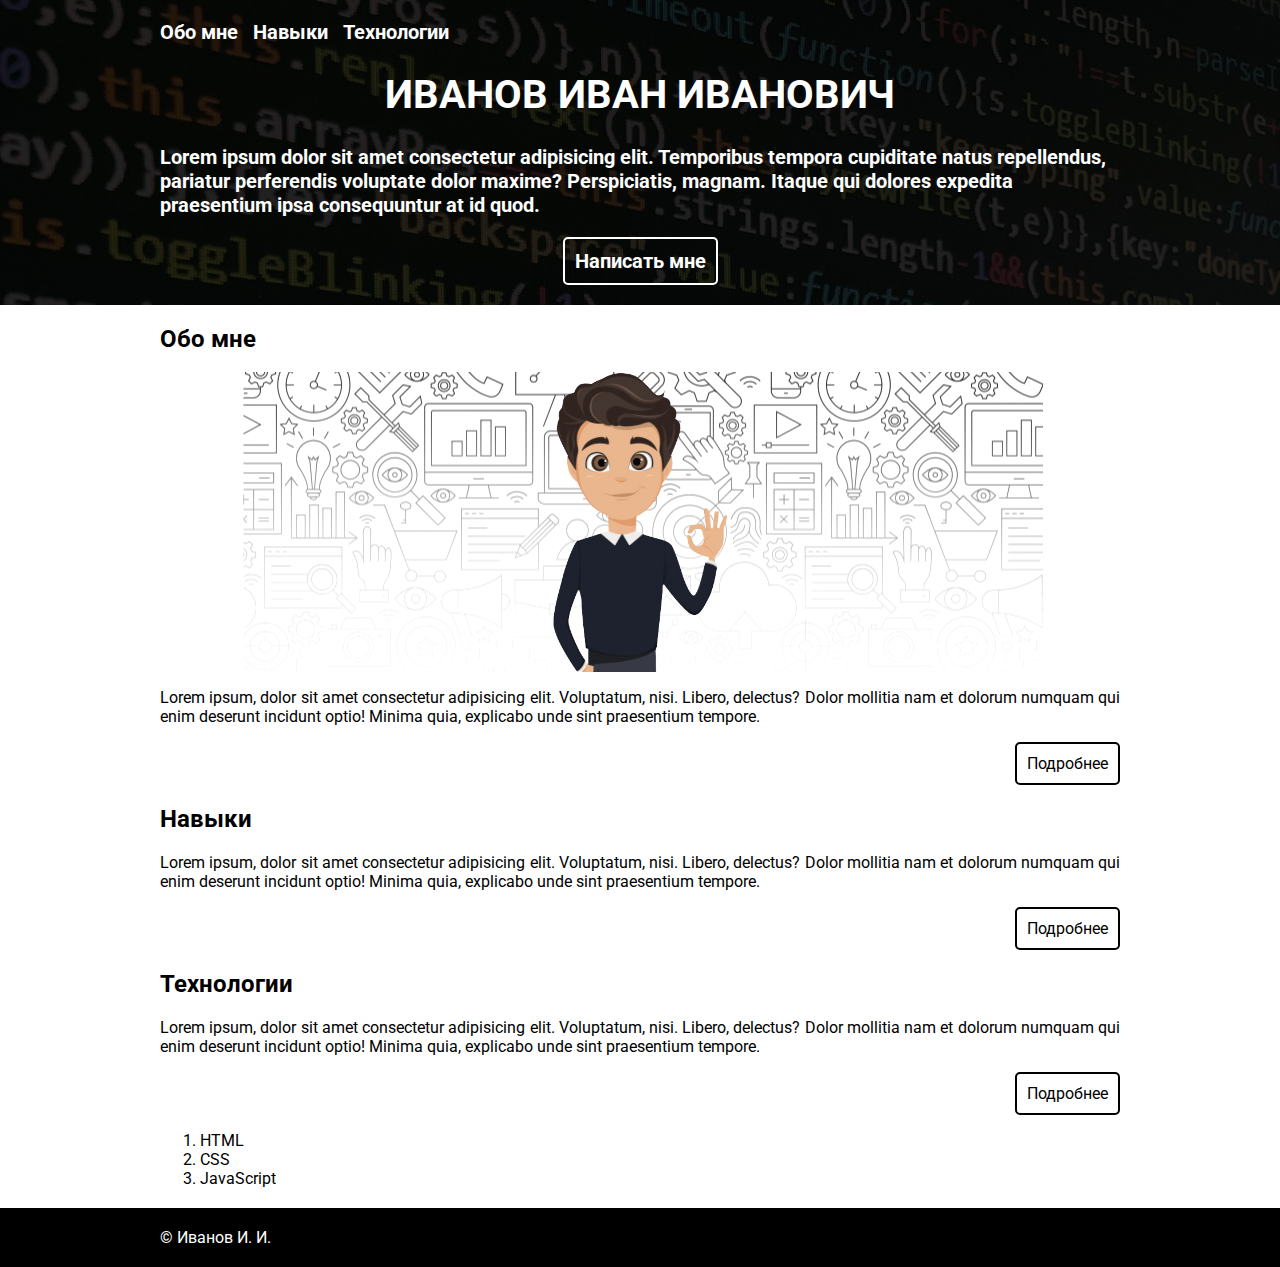
<file: lab11/index.html>
<!DOCTYPE html>
<html lang="ru">

<head>
    <meta charset="utf-8">
    <title>Веб-разработчик</title>
    <link rel="preconnect" href="https://fonts.googleapis.com">
    <link rel="preconnect" href="https://fonts.gstatic.com" crossorigin>
    <link href="https://fonts.googleapis.com/css2?family=Roboto:wght@700&display=swap" rel="stylesheet">
    <link rel="stylesheet" href="style.css">
</head>

<body>
    <header class="header">
        <div class="container">
            <nav class="main-menu">
                <ul>
                    <li><a href="#about">Обо мне</a></li>
                    <li><a href="#skills">Навыки</a></li>
                    <li><a href="#technologies">Технологии</a></li>
                </ul>
            </nav>
            <div class="text-center">
                <h1 class="text-upper">Иванов Иван Иванович</h1>
                <p>Lorem ipsum dolor sit amet consectetur adipisicing elit.
                    Temporibus tempora cupiditate natus repellendus, pariatur perferendis voluptate dolor maxime?
                    Perspiciatis, magnam. Itaque qui dolores expedita praesentium ipsa consequuntur at id quod.
                </p>
                <a class="btn btn-white" href="mailto:ivan@ivanov.ru">Написать мне</a>
            </div>
        </div>
    </header>

    <main>
        <div class="container">
            <section id="about">
                <h2>Обо мне</h2>

                <figure class="avatar">
                    <img src="images/person.png" alt="Person">
                </figure>

                <p>
                    Lorem ipsum, dolor sit amet consectetur adipisicing elit. Voluptatum, nisi. Libero,
                    delectus? Dolor mollitia nam et dolorum numquam qui enim deserunt incidunt optio!
                    Minima quia, explicabo unde sint praesentium tempore.
                </p>

                <div class="text-right">
                    <a class="btn" href="about.html">Подробнее</a>
                </div>
            </section>

            <section id="skills">
                <h2>Навыки</h2>

                <p>
                    Lorem ipsum, dolor sit amet consectetur adipisicing elit. Voluptatum, nisi. Libero,
                    delectus? Dolor mollitia nam et dolorum numquam qui enim deserunt incidunt optio!
                    Minima quia, explicabo unde sint praesentium tempore.
                </p>

                <div class="text-right">
                    <a class="btn" href="skills.html">Подробнее</a>
                </div>
            </section>

            <section id="technologies">
                <h2>Технологии</h2>

                <p>
                    Lorem ipsum, dolor sit amet consectetur adipisicing elit. Voluptatum, nisi. Libero,
                    delectus? Dolor mollitia nam et dolorum numquam qui enim deserunt incidunt optio!
                    Minima quia, explicabo unde sint praesentium tempore.
                </p>

                <div class="text-right">
                    <a class="btn" href="technologies.html">Подробнее</a>
                </div>

                <ol>
                    <li>HTML</li>
                    <li>CSS</li>
                    <li>JavaScript</li>
                </ol>

                <!-- ol>li*3 -->
            </section>
        </div>
    </main>

    <footer class="footer">
        <div class="container">
            &copy; Иванов И. И.
        </div>
    </footer>
</body>

</html>
</file>
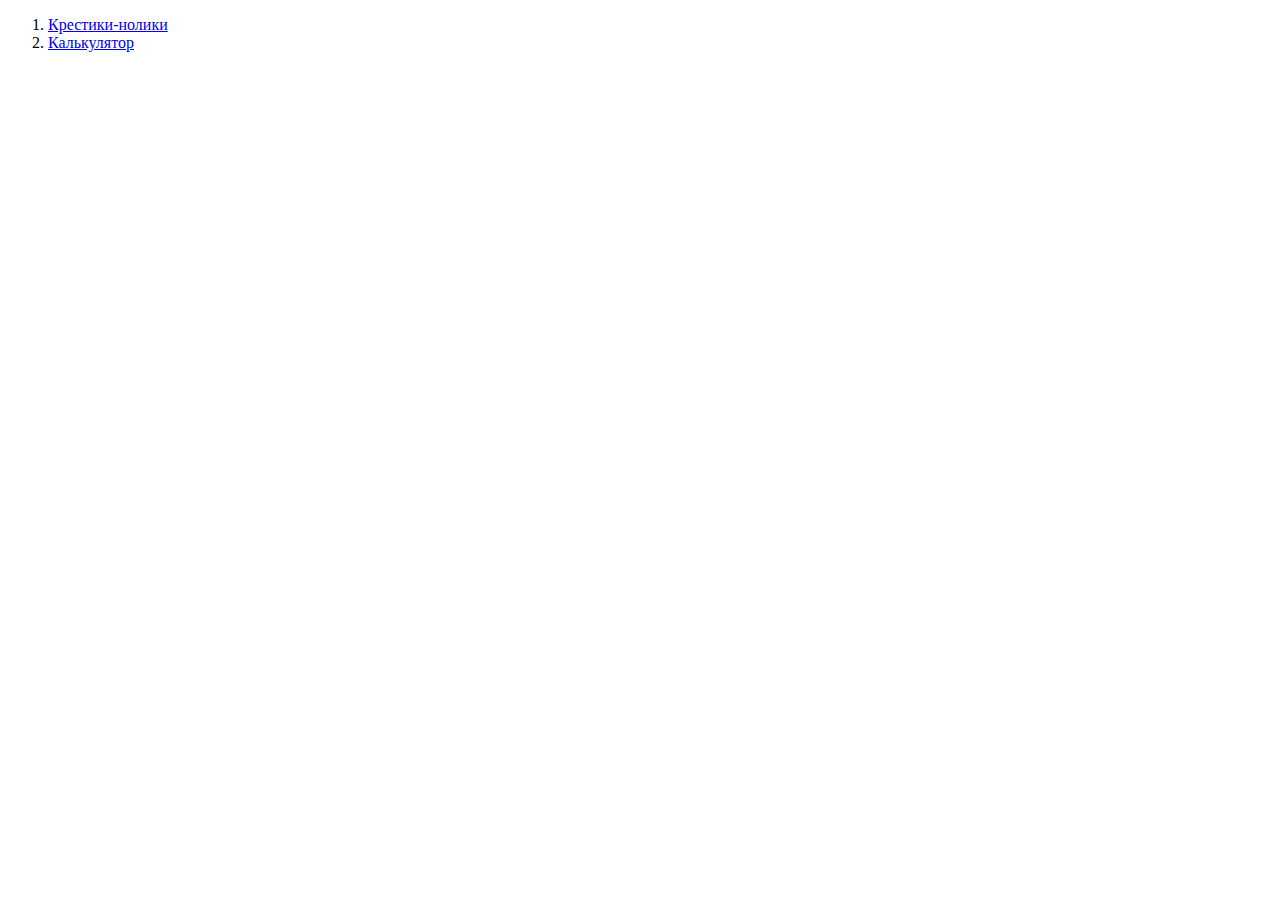
<file: lab4/index.html>
<!DOCTYPE html>
<html lang="ru">
<head>
    <meta charset="UTF-8">
    <meta name="viewport" content="width=device-width, initial-scale=1.0">
    <title>Лабораторная работа № 4 | ОВТ</title>
</head>
<body>
    <ol>
        <li>
            <a href="tic-tac-toe/index.html">Крестики-нолики</a>
        </li>
        <li>
            <a href="calc/index.html">Калькулятор</a>
        </li>
    </ol>
</body>
</html>
</file>
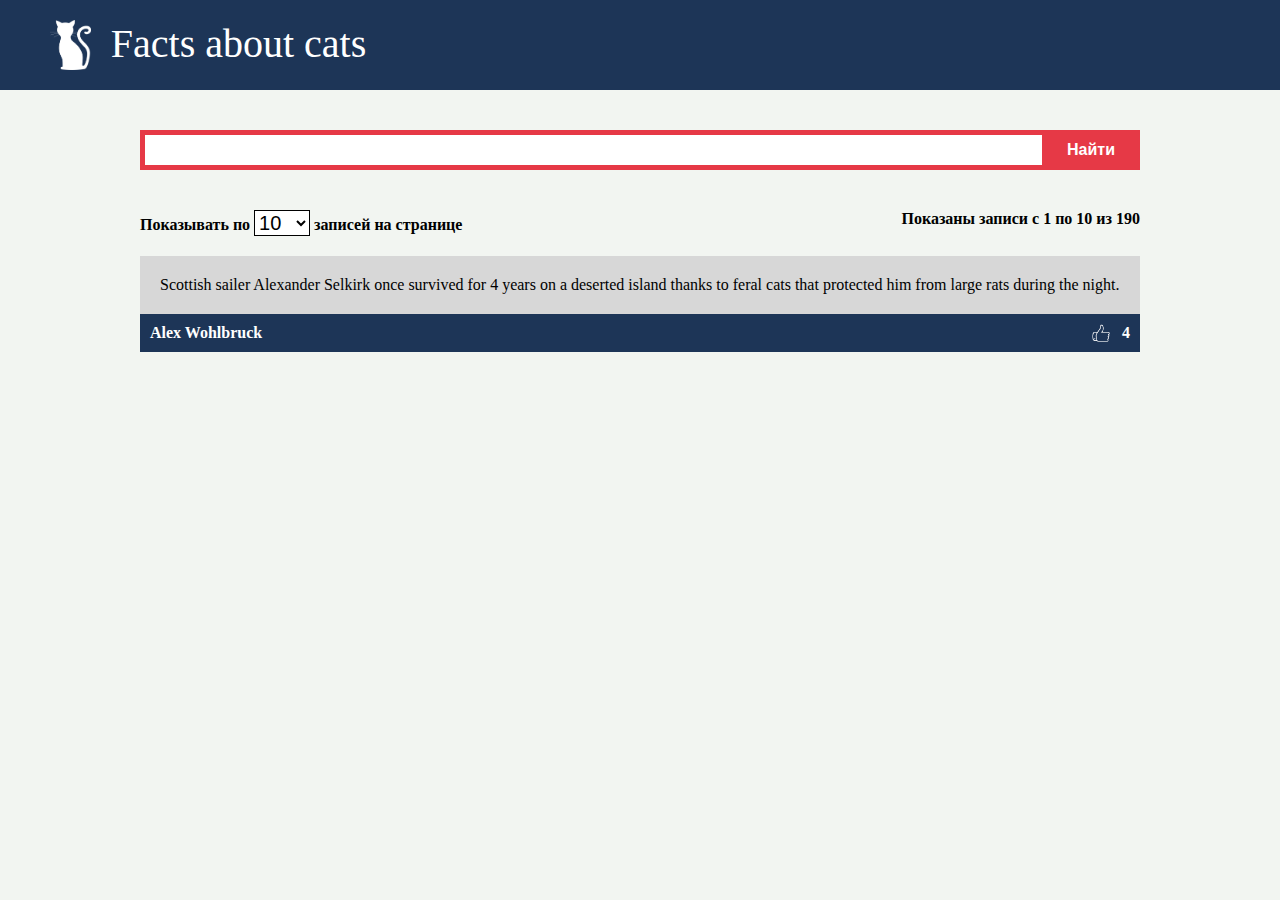
<file: lab5/index.html>
<!DOCTYPE html>
<html lang="en">
<head>
    <meta charset="UTF-8">
    <meta name="viewport" content="width=device-width, initial-scale=1.0">
    <title>Cats facts</title>
    <link rel="stylesheet" href="styles.css">
</head>
<body>
    <header class="header">
        <nav>
            <img class="logo" src="images/cat_white.png">
            <div class="title">Facts about cats</div>
        </nav>
    </header>
    <main>
        <div class="container">
            <div class="search-form">
                <input type="text" class="search-field">
                <button class="search-btn">Найти</button>
                <div class="autocomplete-list"></div>
            </div>
            <div class="pagination-info">
                <span>
                    Показывать по
                    <select name="per-page" class="per-page-btn">
                        <option>5</option>
                        <option selected>10</option>
                        <option>15</option>
                        <option>20</option>
                        <option>25</option>
                        <option>50</option>
                        <option>100</option>
                    </select>
                    записей на странице
                </span>
                <span class="current-interval-info">
                    Показаны записи с <span class="current-interval-start">1</span> по <span class="current-interval-end">10</span> из <span class="total-count">190</span>
                </span>
            </div>
            <div class="facts-list" data-url="http://cat-facts-api.std-900.ist.mospolytech.ru/facts">
                <div class="facts-list-item">
                    <div class="item-content">
                        Scottish sailer Alexander Selkirk once survived for 4 years on a deserted island thanks to feral cats that protected him
                        from large rats during the night.
                    </div>
                    <div class="item-footer">
                        <div class="author-name">
                            Alex Wohlbruck
                        </div>
                        <div class="upvotes">
                            4
                        </div>
                    </div>
                </div>
            </div>
            <div class="pagination">
                <!-- <button class="btn first-page-btn" data-page="1">Первая страница</button>
                <div class="pages-btn">
                    <button class="btn active" data-page="1">1</button>
                    <button class="btn" data-page="2">2</button>
                    <button class="btn" data-page="3">3</button>
                </div>
                <button class="btn last-page-btn">Последняя страница</button> -->
            </div>
        </div>
    </main>

    <script src="main.js" defer></script>
</body>
</html>
</file>
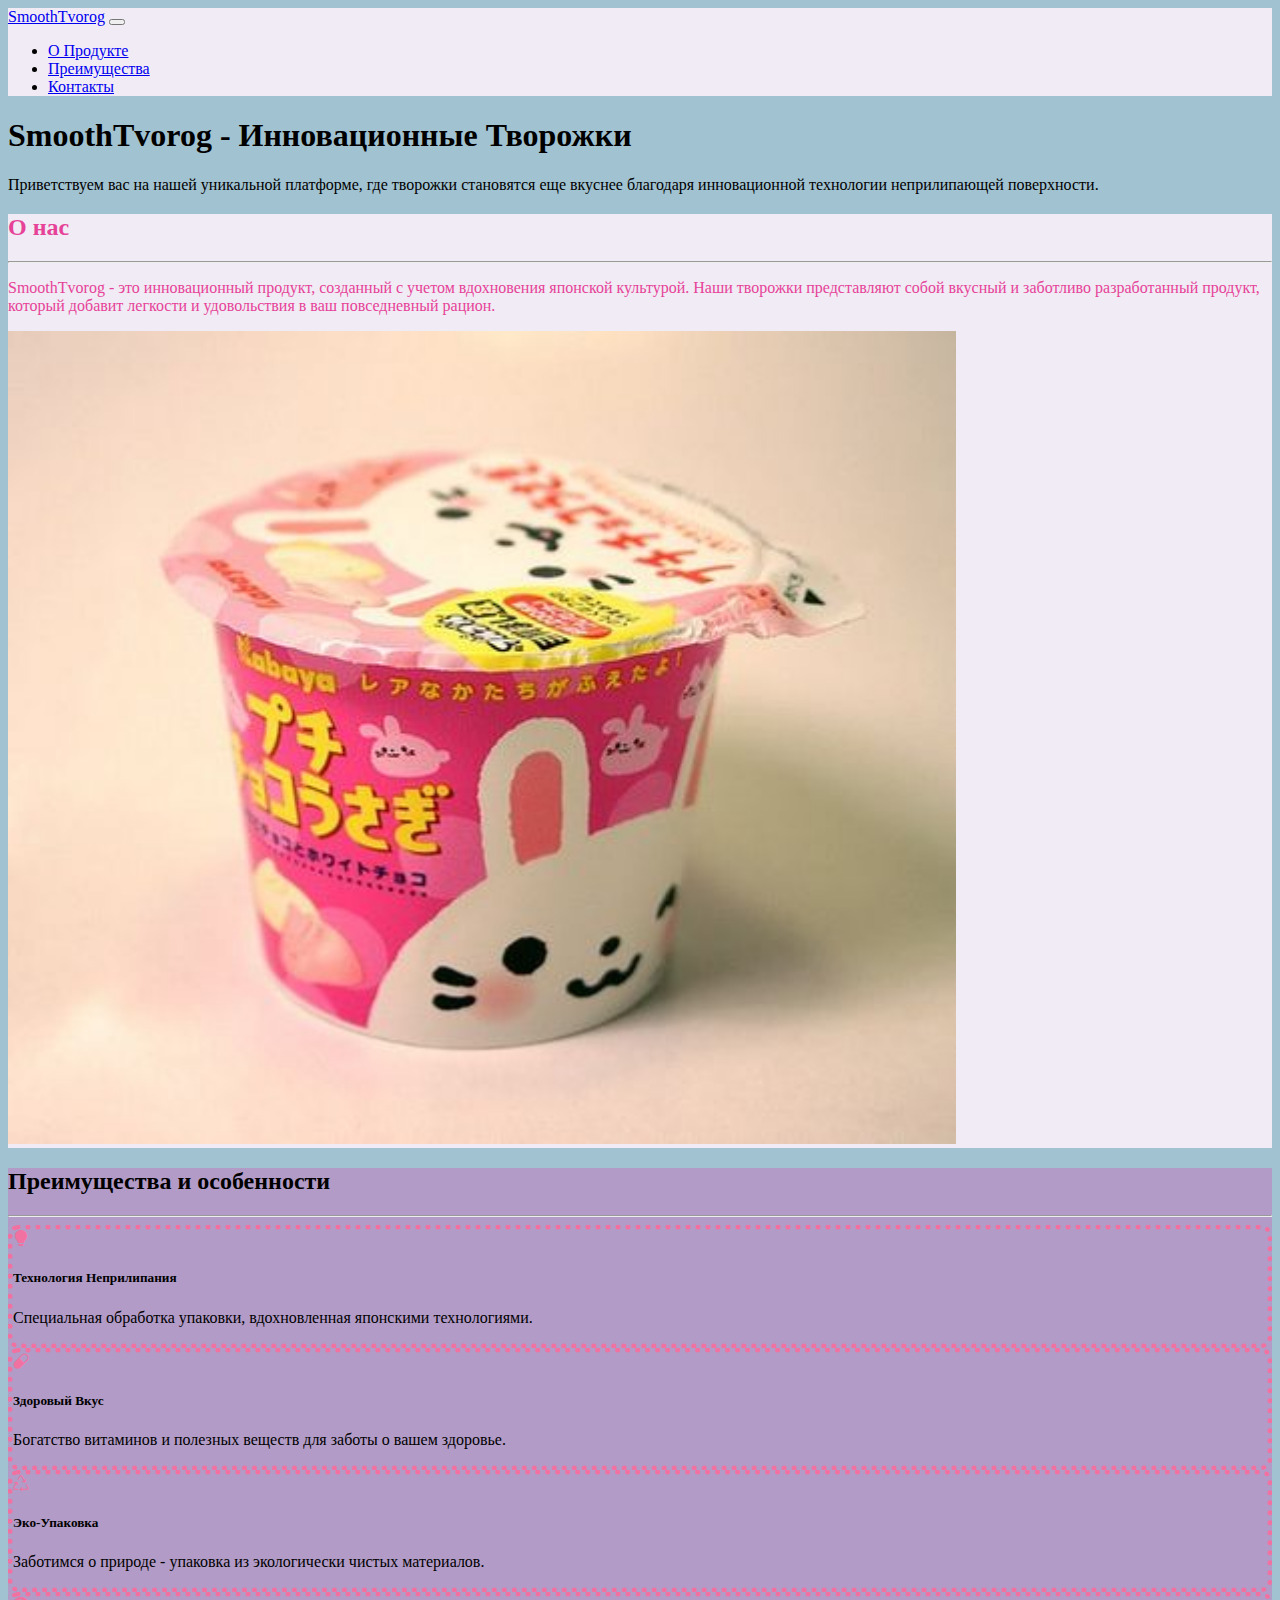
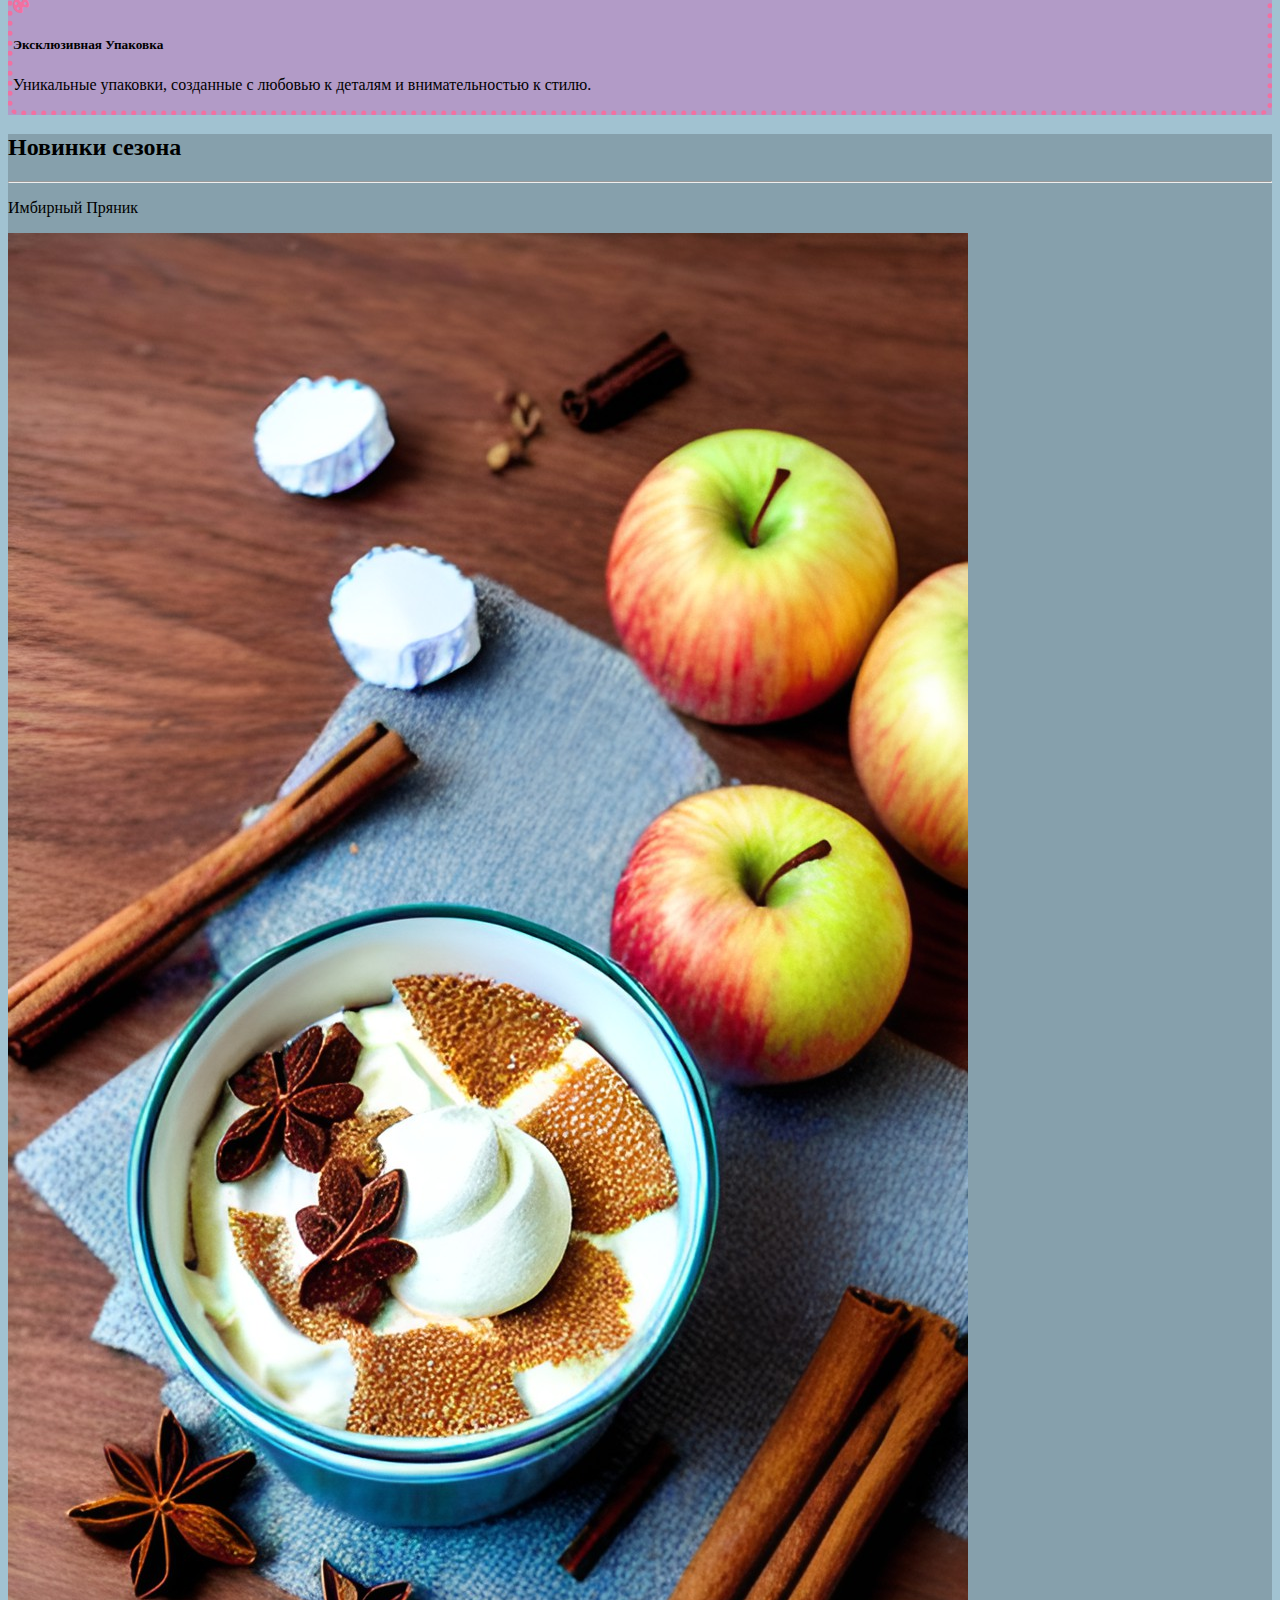
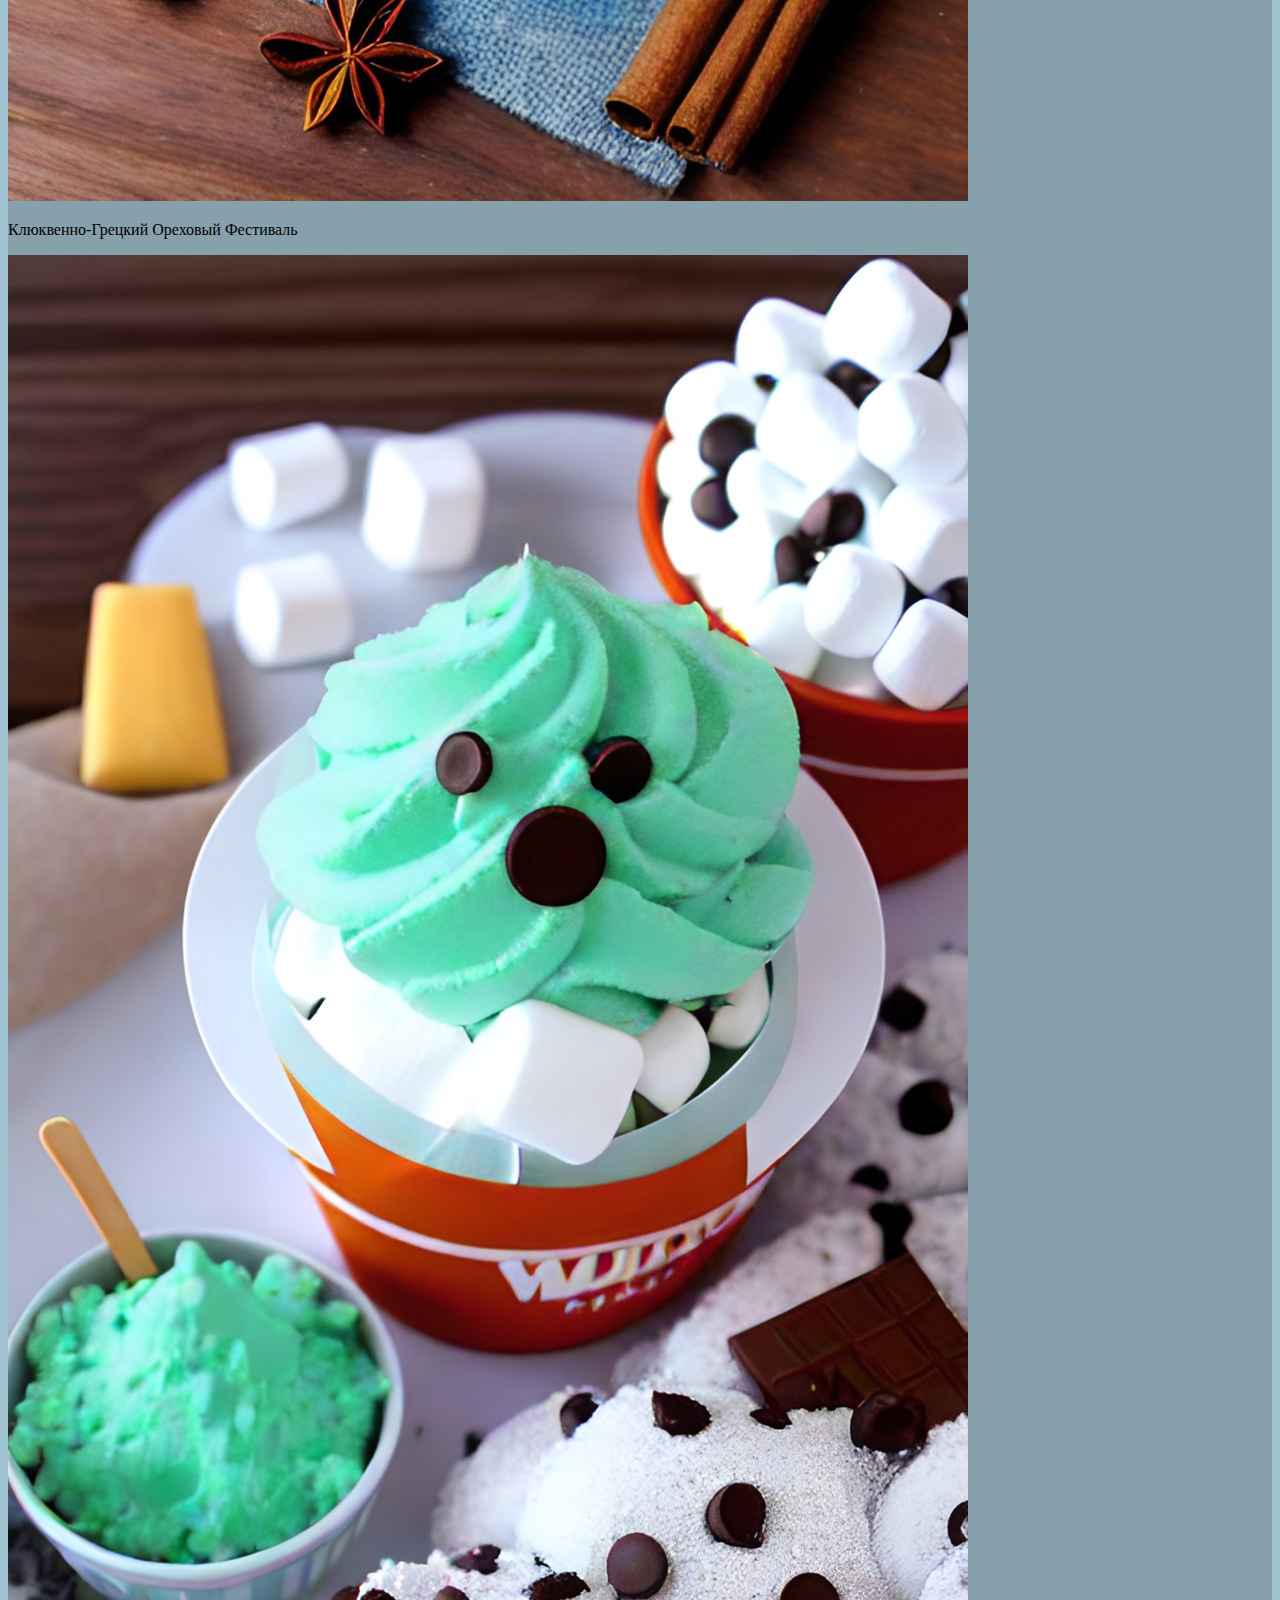
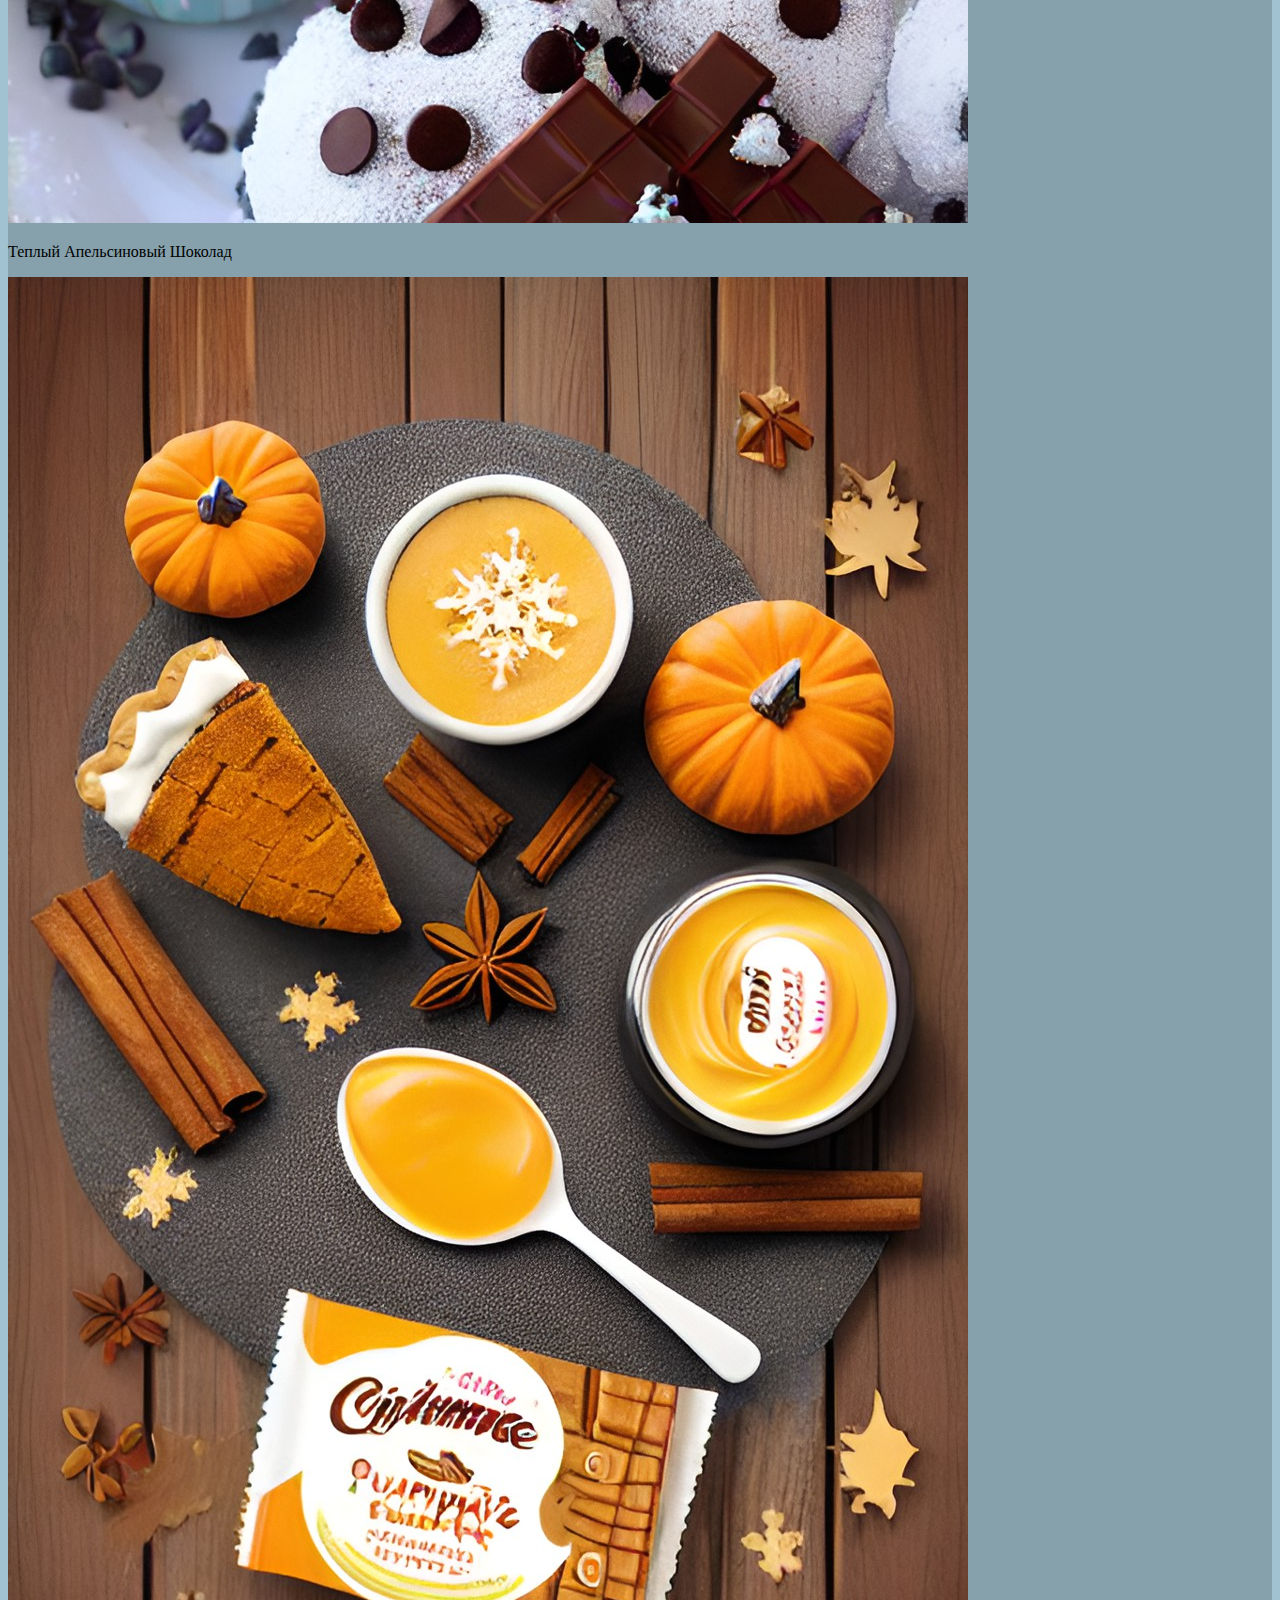
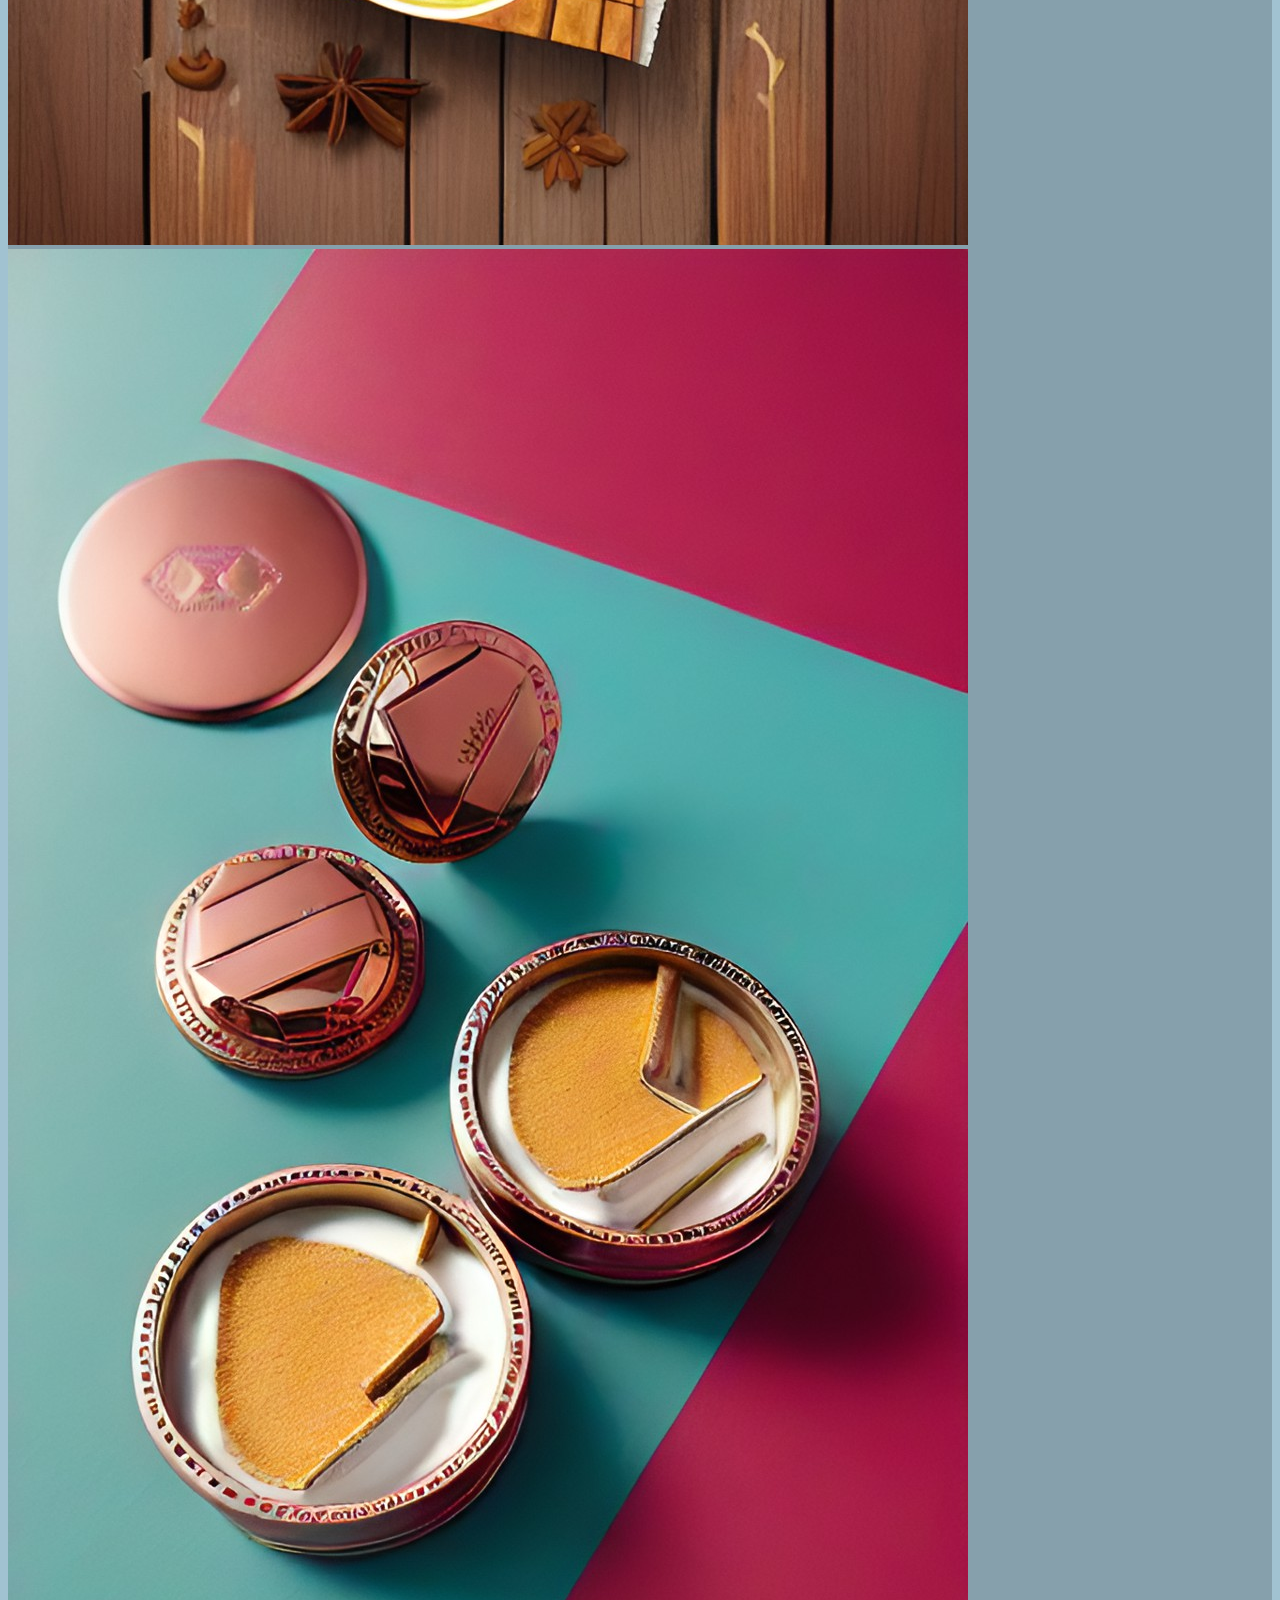
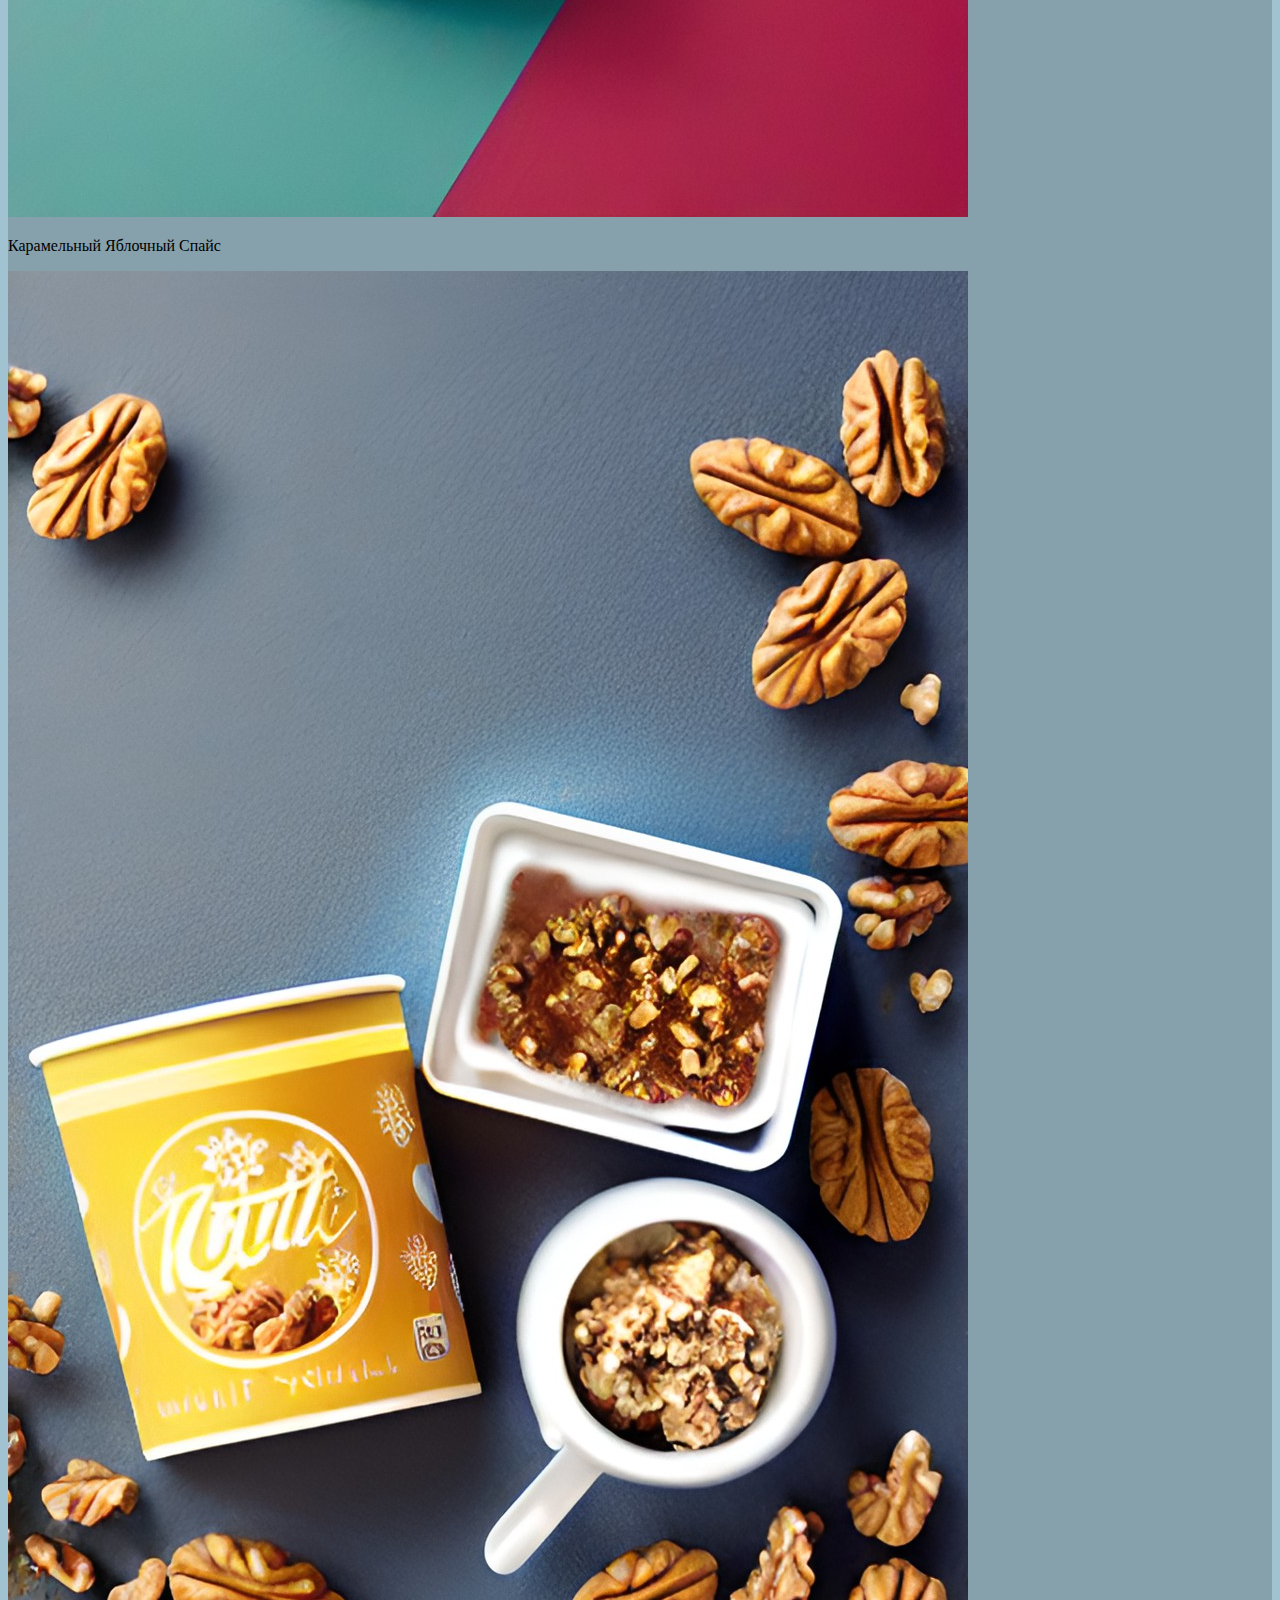
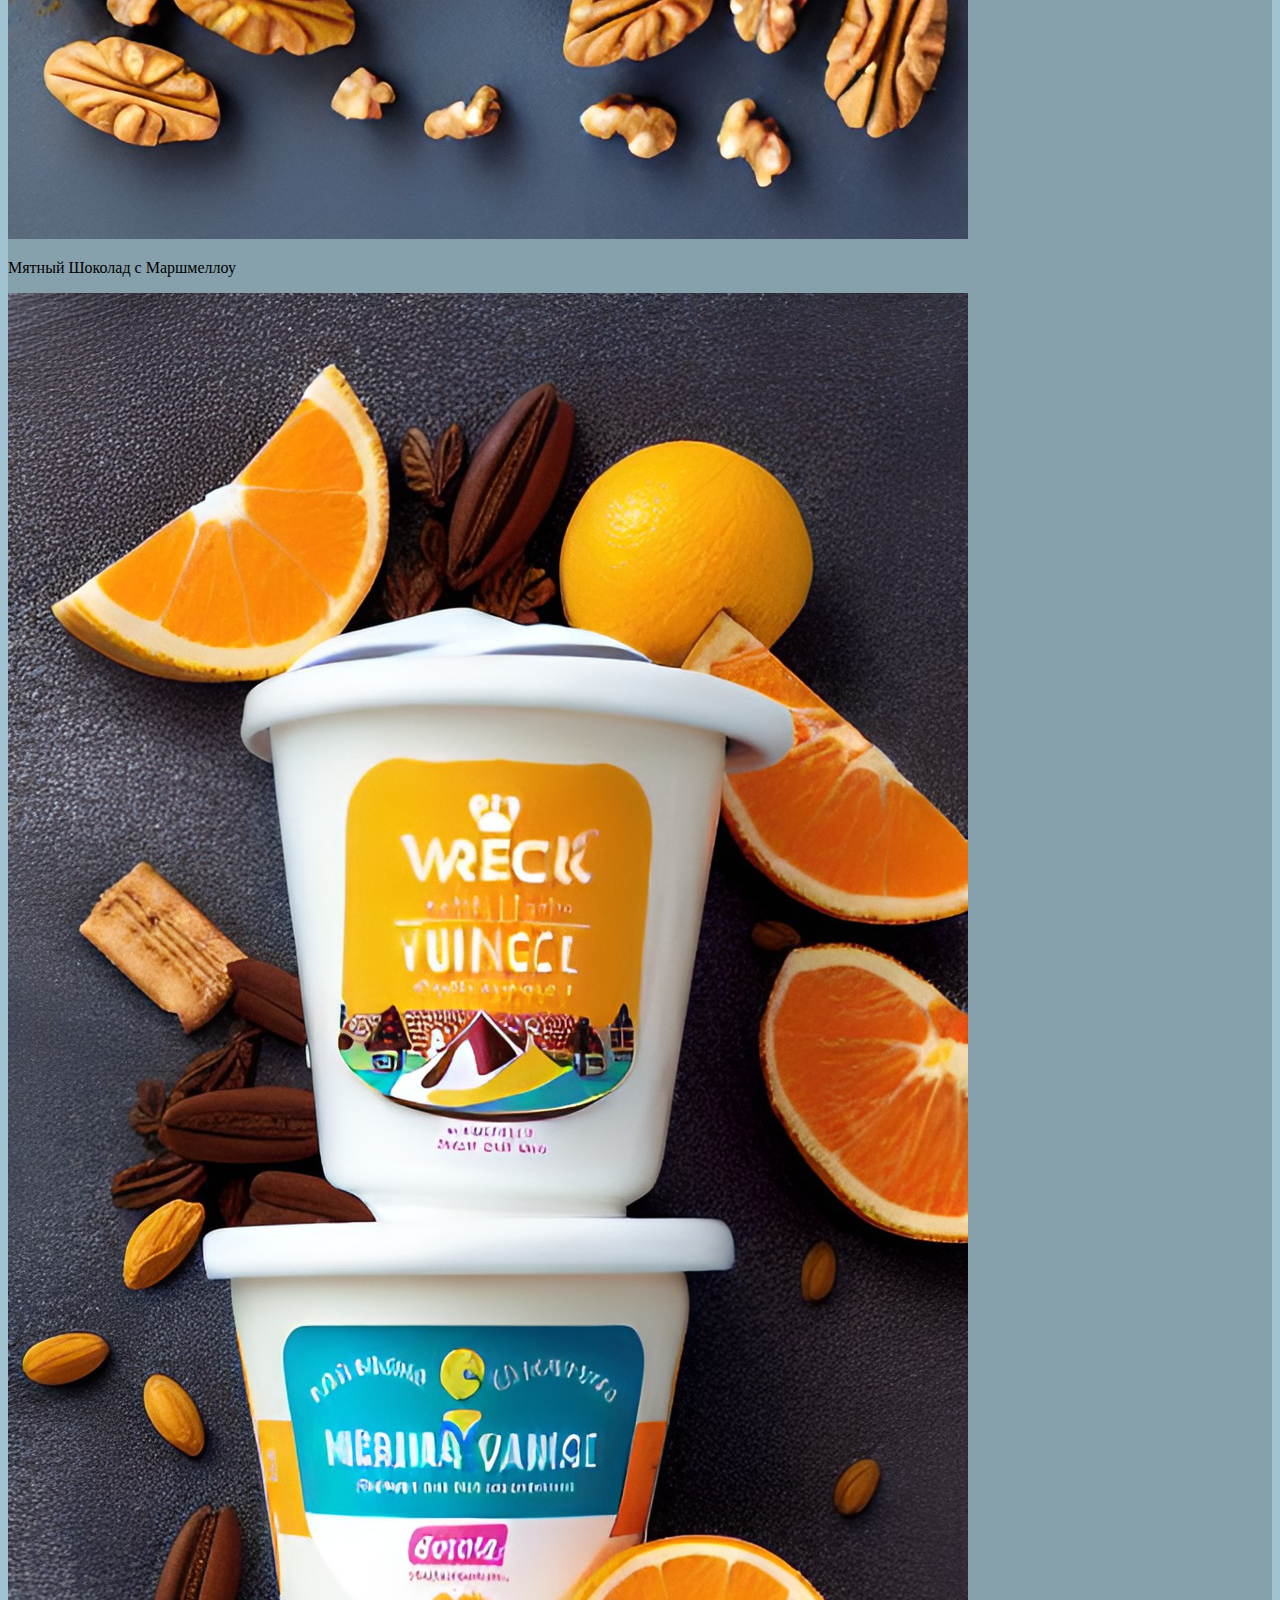
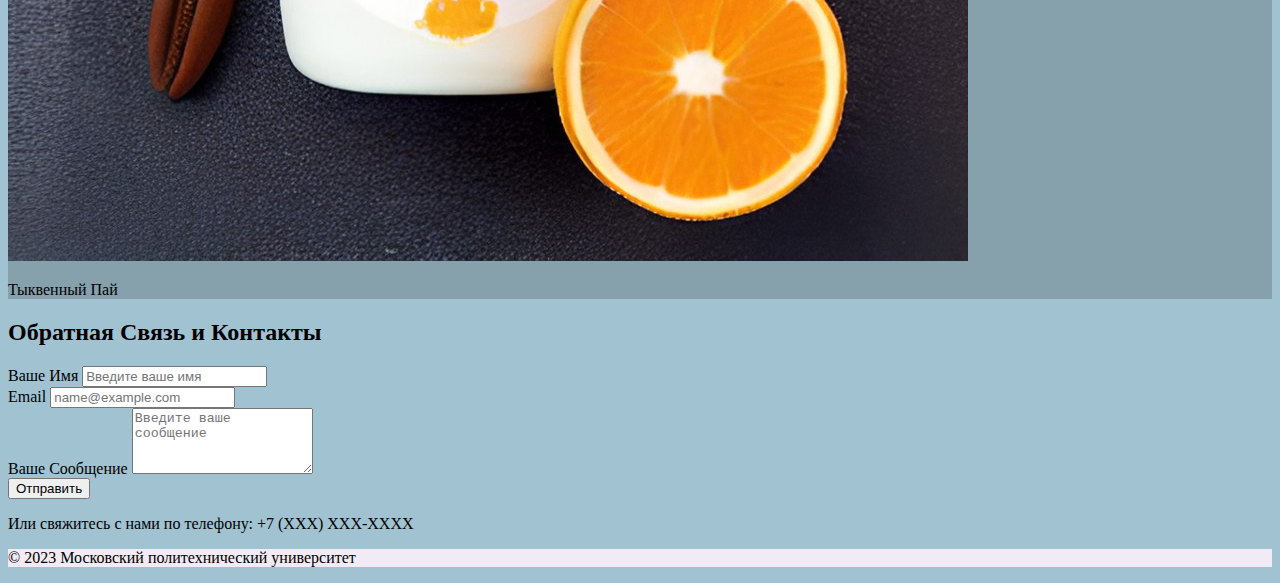
<file: lab6/index.html>
<!DOCTYPE html>
<html lang="ru">

<head>
    <meta charset="UTF-8">
    <meta name="viewport" content="width=device-width, initial-scale=1.0">
    <link href="https://cdn.jsdelivr.net/npm/bootstrap@5.3.2/dist/css/bootstrap.min.css" rel="stylesheet"
        integrity="sha384-T3c6CoIi6uLrA9TneNEoa7RxnatzjcDSCmG1MXxSR1GAsXEV/Dwwykc2MPK8M2HN" crossorigin="anonymous">
    <link rel="stylesheet" href="https://cdn.jsdelivr.net/npm/bootstrap-icons@1.11.2/font/bootstrap-icons.min.css">
    <link rel="stylesheet" href="style.css">
    <title>SmoothTvorog - Инновационные Творожки</title>
</head>

<body>
    <header>
        <nav class="navbar navbar-expand-lg navbar-light bg-white">
            <div class="container-fluid">
                <a class="navbar-brand" href="#landing">SmoothTvorog</a>
                <button class="navbar-toggler" type="button" data-bs-toggle="collapse" data-bs-target="#navbarNav"
                    aria-controls="navbarNav" aria-expanded="false" aria-label="Toggle navigation">
                    <span class="navbar-toggler-icon"></span>
                </button>
                <div class="collapse navbar-collapse" id="navbarNav">
                    <ul class="navbar-nav ms-auto">
                        <li class="nav-item">
                            <a class="nav-link" href="#about">О Продукте</a>
                        </li>
                        <li class="nav-item">
                            <a class="nav-link" href="#advantages">Преимущества</a>
                        </li>
                        <li class="nav-item">
                            <a class="nav-link" href="#contacts">Контакты</a>
                        </li>
                    </ul>
                </div>
            </div>
        </nav>
    </header>
    <main>
        <section>
            <div class="container my-5  text-center">
                <h1 class="display-4" id="landing">SmoothTvorog - Инновационные Творожки</h1>
                <p class="lead">Приветствуем вас на нашей уникальной платформе, где творожки становятся еще вкуснее
                    благодаря
                    инновационной технологии неприлипающей поверхности.</p>
            </div>
        </section>
        <section class="bg-white text-pink" id="about">
            <div class="container py-3 py-md-5 text-center">
                <div class="row hg">
                    <div class="col-md-6 my-auto about-text">
                        <h2>О нас</h2>
                        <hr class="divider mx-auto my-4">
                        <p class="mb-4">SmoothTvorog - это инновационный продукт, созданный с учетом вдохновения
                            японской
                            культурой. Наши творожки представляют собой вкусный и заботливо разработанный продукт,
                            который добавит легкости и удовольствия в ваш повседневный рацион.</p>

                    </div>
                    <div class="col-md-6 haha my-auto">
                        <img src="images/circle.jpg" class="rounded-circle img-circle" alt="Круглая картинка">
                    </div>
                </div>
            </div>

        </section>

        <section class="bg-purple">
            <div class="container py-2 py-md-5 text-center">
                <h2>Преимущества и особенности</h2>
                <hr class="divider mx-auto my-4">
                <div class="row">
                    <div class="col-12 col-md-6 col-lg-3 mb-4">
                        <div class="card h-100">
                            <div class="card-body">
                                <i class="bi bi-lightbulb-fill icons fs-3"></i>
                                <h5 class="card-title">Технология Неприлипания</h5>
                                <p class="card-text">Специальная обработка упаковки, вдохновленная японскими
                                    технологиями.
                                </p>
                            </div>
                        </div>
                    </div>
                    <div class="col-12 col-md-6 col-lg-3 mb-4">
                        <div class="card h-100">
                            <div class="card-body">
                                <i class="bi bi-capsule icons fs-3"></i>
                                <h5 class="card-title">Здоровый Вкус</h5>
                                <p class="card-text">Богатство витаминов и полезных веществ для заботы о вашем здоровье.
                                </p>
                            </div>
                        </div>
                    </div>
                    <div class="col-12 col-md-6 col-lg-3 mb-4">
                        <div class="card h-100">
                            <div class="card-body">
                                <i class="bi bi-recycle icons fs-3"></i>
                                <h5 class="card-title">Эко-Упаковка</h5>
                                <p class="card-text">Заботимся о природе - упаковка из экологически чистых материалов.
                                </p>
                            </div>
                        </div>
                    </div>
                    <div class="col-12 col-md-6 col-lg-3 mb-4">
                        <div class="card h-100">
                            <div class="card-body">
                                <i class="bi bi-palette-fill icons fs-3"></i>
                                <h5 class="card-title">Эксклюзивная Упаковка</h5>
                                <p class="card-text">Уникальные упаковки, созданные с любовью к деталям и
                                    внимательностью к стилю.</p>
                            </div>
                        </div>
                    </div>
                </div>
            </div>
        </section>
        <section>
            <div class="container-fluid pt-2 pt-md-5 text-center text-white bg-darken">
                <h2>Новинки сезона</h2>
                <hr class="divider mx-auto my-4">

                <div class="row d-flex align-items-center justify-content-center">
                    <div class="col-lg-2 col-md-4 col-6 fs-3">
                        <p>Имбирный Пряник</p>
                    </div>
                    <div class="col-lg-2 col-md-4 col-6 px-0">
                        <img src="images/Карамельный Яблочный Спайс.jpg" class="img-fluid"
                            alt="Карамельный Яблочный Спайс">
                    </div>
                    <div class="col-lg-2 col-md-4 col-6 fs-3">
                        <p>Клюквенно-Грецкий Ореховый Фестиваль</p>
                    </div>
                    <div class="col-lg-2 col-md-4 col-6 px-0">
                        <img src="images/Мятный Шоколад с Маршмеллоу.jpg" class="img-fluid"
                            alt="Мятный Шоколад с Маршмеллоу">
                    </div>
                    <div class="col-lg-2 col-md-4 col-6 fs-3">
                        <p>Теплый Апельсиновый Шоколад</p>
                    </div>
                    <div class="col-lg-2 col-md-4 col-6 px-0">
                        <img src="images/Тыквенный Пай.jpg" class="img-fluid" alt="Тыквенный Пай">
                    </div>
                    <div class="col-lg-2 col-md-4 col-6 px-0">
                        <img src="images/Имбирный Пряник.jpg" class="img-fluid" alt="Имбирный Пряник">
                    </div>
                    <div class="col-lg-2 col-md-4 col-6 fs-3">
                        <p>Карамельный Яблочный Спайс</p>
                    </div>
                    <div class="col-lg-2 col-md-4 col-6 px-0">
                        <img src="images/Клюквенно-Грецкий Ореховый Фестиваль.jpg" class="img-fluid"
                            alt="Клюквенно-Грецкий Ореховый Фестиваль">
                    </div>
                    <div class="col-lg-2 col-md-4 col-6 fs-3">
                        <p>Мятный Шоколад с Маршмеллоу</p>
                    </div>
                    <div class="col-lg-2 col-md-4 col-6 px-0">
                        <img src="images/Теплый Апельсиновый Шоколад.jpg" class="img-fluid"
                            alt="Теплый Апельсиновый Шоколад">
                    </div>
                    <div class="col-lg-2 col-md-4 col-6 fs-3">
                        <p>Тыквенный Пай</p>
                    </div>
                </div>

            </div>
        </section>
        <section>
            <div class="container my-5">
                <h2>Обратная Связь и Контакты</h2>
                <form>
                    <div class="mb-3">
                        <label for="name" class="form-label">Ваше Имя</label>
                        <input type="text" class="form-control" id="name" placeholder="Введите ваше имя">
                    </div>
                    <div class="mb-3">
                        <label for="email" class="form-label">Email</label>
                        <input type="email" class="form-control" id="email" placeholder="name@example.com">
                    </div>
                    <div class="mb-3">
                        <label for="message" class="form-label">Ваше Сообщение</label>
                        <textarea class="form-control" id="message" rows="4"
                            placeholder="Введите ваше сообщение"></textarea>
                    </div>
                    <button type="submit" class="btn btn-primary">Отправить</button>
                </form>
                <p class="mt-4">Или свяжитесь с нами по телефону: +7 (XXX) XXX-XXXX</p>
            </div>
        </section>

    </main>
    <footer class="bg-white">
        <div class="container text-center py-3 py-md-5">
            <p>
                © 2023 Московский политехнический университет
            </p>
        </div>
    </footer>
    <!-- Bootstrap JS и Popper.js -->
    <script src="https://cdn.jsdelivr.net/npm/bootstrap@5.3.2/dist/js/bootstrap.bundle.min.js"
        integrity="sha384-C6RzsynM9kWDrMNeT87bh95OGNyZPhcTNXj1NW7RuBCsyN/o0jlpcV8Qyq46cDfL"
        crossorigin="anonymous"></script>
</body>

</html>
</file>
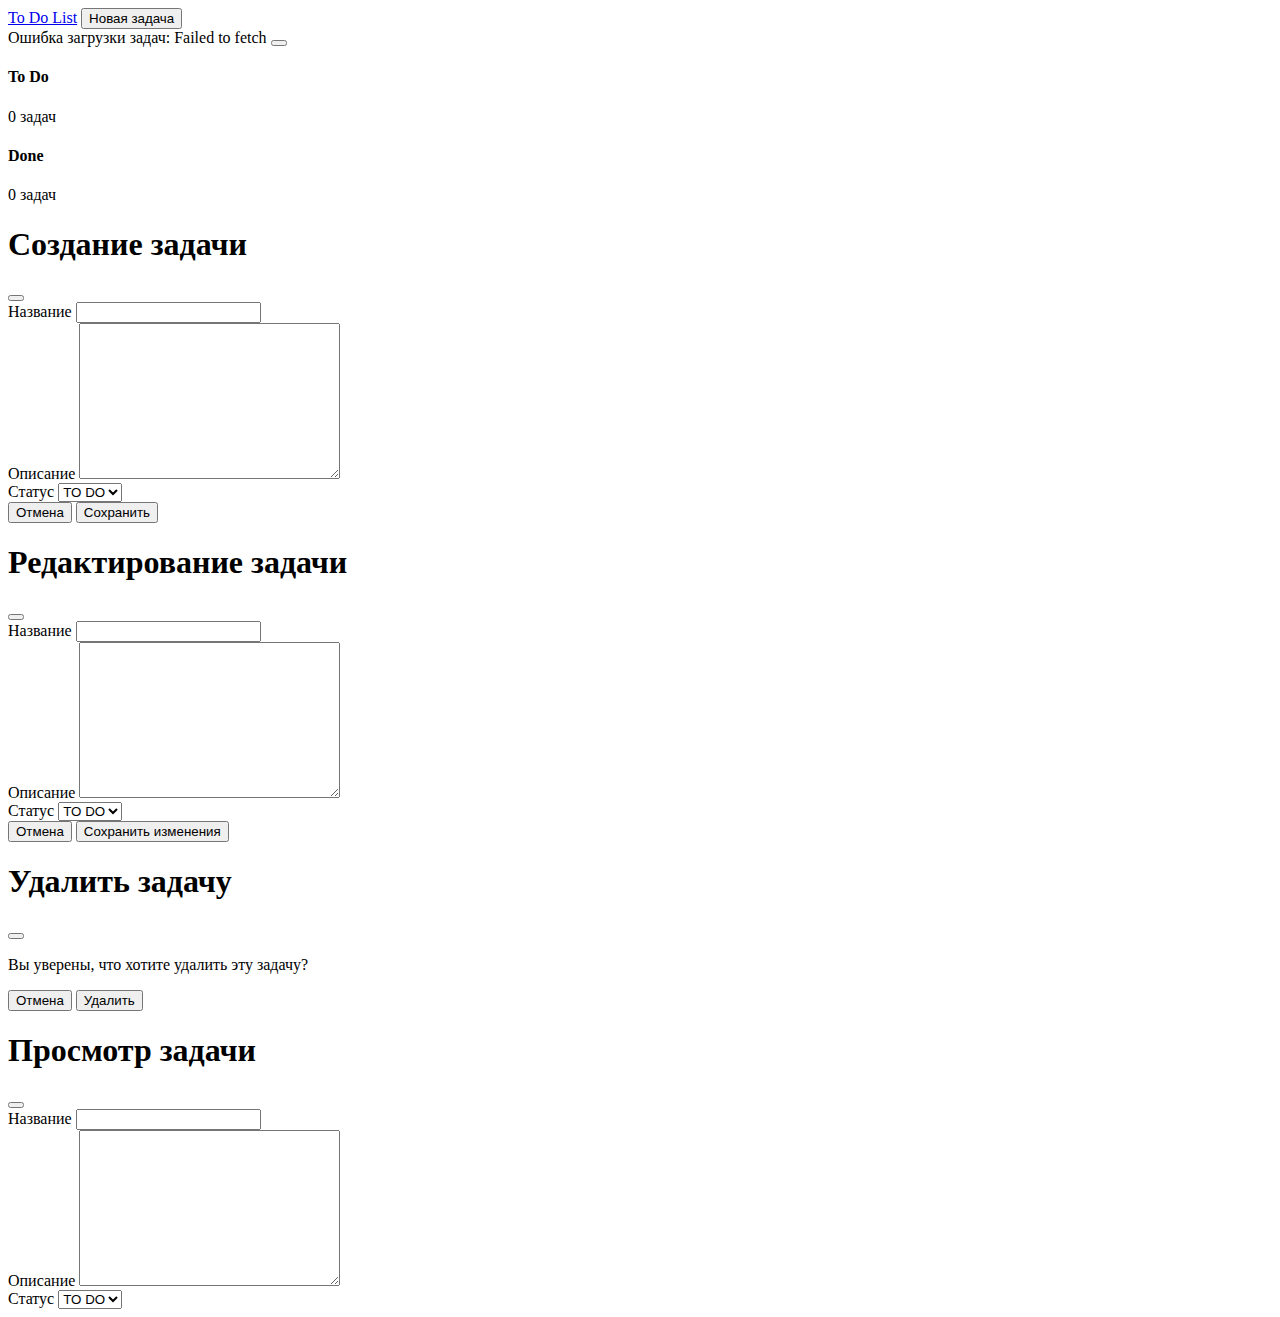
<file: to-do-list/index.html>
<!doctype html>
<html lang="en">

<head>
    <!-- Required meta tags -->
    <meta charset="utf-8">
    <meta name="viewport" content="width=device-width, initial-scale=1">

    <!-- Bootstrap CSS -->
    <link href="https://cdn.jsdelivr.net/npm/bootstrap@5.1.3/dist/css/bootstrap.min.css" rel="stylesheet"
        integrity="sha384-1BmE4kWBq78iYhFldvKuhfTAU6auU8tT94WrHftjDbrCEXSU1oBoqyl2QvZ6jIW3" crossorigin="anonymous">

    <link rel="stylesheet" href="https://stackpath.bootstrapcdn.com/font-awesome/4.7.0/css/font-awesome.min.css">

    <link rel="stylesheet" href="styles.css">

    <title>To Do List</title>
</head>

<body>
    <header>
        <nav class="navbar navbar-dark bg-dark">
            <div class="container">
                <a class="navbar-brand" href="#">To Do List</a>
                <button class="btn btn-success" data-bs-toggle="modal" data-bs-target="#new-task-modal">Новая
                    задача</button>
            </div>
        </nav>
    </header>

    <main>
        <div class="container">
            <div class="alerts my-3">
            </div>

            <div class="row">
                <div class="col-md-6 mb-3">
                    <div class="card">
                        <div class="card-header">
                            <h4 class="mb-0">To Do</h4>
                        </div>
                        <div class="card-body p-0">
                            <ul id="to-do-list" class="list-group list-group-flush">
                            </ul>
                        </div>
                        <div class="card-footer">
                            <span class="badge bg-primary tasks-counter">0</span> <span class="text-muted">задач</span>
                        </div>
                    </div>
                </div>

                <div class="col-md-6 mb-3">
                    <div class="card">
                        <div class="card-header">
                            <h4 class="mb-0">Done</h4>
                        </div>
                        <div class="card-body p-0">
                            <ul id="done-list" class="list-group list-group-flush">
                            </ul>
                        </div>
                        <div class="card-footer">
                            <span class="badge bg-primary tasks-counter">0</span> <span class="text-muted">задач</span>
                        </div>
                    </div>
                </div>
            </div>
        </div>
    </main>

    <!-- Templates -->
    <template id="alert-template">
        <div class="alert alert-success alert-dismissible fade show" role="alert">
            <span class="msg">
                <strong>Holy guacamole!</strong> You should check in on some of those fields below.
            </span>
            <button type="button" class="btn-close" data-bs-dismiss="alert" aria-label="Close"></button>
        </div>
    </template>

    <template id="task-template">
        <li class="task list-group-item d-flex">
            <div class="me-auto">
                <span class="task-name">Название задачи</span>
            </div>
            <div class="actions invisible">
                <a class="move-btn move-to-do" title="Переместить в колонку To Do">
                    <i class="fas fa-arrow-left"></i>
                </a>
                <a title="Посмотреть">
                    <i class="fas fa-eye" data-bs-toggle="modal" data-bs-target="#seeTaskModal"></i>
                </a>
                <a title="Редактировать" data-bs-toggle="modal" data-bs-target="#editTaskModal">
                    <i class="fas fa-edit"></i>
                </a>
                <a title="Удалить" data-bs-toggle="modal" data-bs-target="#confirmDelete">
                    <i class="fas fa-trash-o"></i>
                </a>
                <a class="move-btn move-done" title="Переместить в колонку Done">
                    <i class="fas fa-arrow-right"></i>
                </a>
            </div>
        </li>
    </template>
    <!-- Форма создания -->
    <div class="modal fade" id="new-task-modal" tabindex="-1" aria-labelledby="exampleModalLabel" aria-hidden="true">
        <div class="modal-dialog">
            <div class="modal-content">
                <div class="modal-header">
                    <h1 class="modal-title fs-5" id="exampleModalLabel">Создание задачи</h1>
                    <button type="button" class="btn-close" data-bs-dismiss="modal" aria-label="Close"></button>
                </div>
                <div class="modal-body">
                    <form id="new-task-form">
                        <div>
                            <label class="form-label" for="task-name-input">Название</label>
                            <input class="form-control" type="text" name="name" id="task-name-input">
                        </div>
                        <div>
                            <label class="form-label" for="task-desc-input">Описание</label>
                            <textarea class="form-control" name="desc" id="task-desc-input" cols="30"
                                rows="10"></textarea>
                        </div>
                        <div>
                            <label class="form-label" for="task-status-input">Статус</label>
                            <select class="form-select" name="status" id="task-status-input">
                                <option value="to-do">TO DO</option>
                                <option value="done">DONE</option>
                            </select>
                        </div>
                    </form>
                </div>
                <div class="modal-footer">
                    <button type="button" class="btn btn-secondary" data-bs-dismiss="modal">Отмена</button>
                    <button type="button" class="btn btn-primary" data-bs-dismiss="modal"
                        id="new-task-save-button">Сохранить</button>
                </div>
            </div>
        </div>
    </div>

    <!-- Форма редактирования -->
    <div class="modal fade" id="editTaskModal" tabindex="-1" aria-labelledby="editexampleModalLabel" aria-hidden="true">
        <div class="modal-dialog">
            <div class="modal-content">
                <div class="modal-header">
                    <h1 class="modal-title fs-5" id="editexampleModalLabel"> Редактирование задачи</h1>
                    <button type="button" class="btn-close" data-bs-dismiss="modal" aria-label="Close"></button>
                </div>
                <div class="modal-body">
                    <form id="edit-new-task-form">
                        <div>
                            <label class="form-label" for="task-name-input">Название</label>
                            <input class="form-control" type="text" name="name" id="edit-task-name-input">
                        </div>
                        <div>
                            <label class="form-label" for="task-desc-input">Описание</label>
                            <textarea class="form-control" name="desc" id="edit-task-desc-input" cols="30"
                                rows="10"></textarea>
                        </div>
                        <div>
                            <label class="form-label" for="task-status-input">Статус</label>
                            <select class="form-select" name="status" id="edit-task-status-input">
                                <option value="to-do">TO DO</option>
                                <option value="done">DONE</option>
                            </select>
                        </div>
                        <input type="hidden" name="taskID">
                    </form>
                </div>
                <div class="modal-footer">
                    <button type="button" class="btn btn-secondary" data-bs-dismiss="modal">Отмена</button>
                    <button type="button" class="btn btn-primary" data-bs-dismiss="modal"
                        id="edit-task-save-button">Сохранить изменения</button>
                </div>
                <!-- onlick="saveNewTask()" -->
            </div>
        </div>
    </div>

    <!-- Форма подтверждения удаления -->
    <div class="modal fade" id="confirmDelete" tabindex="-1" aria-labelledby="deletexampleModalLabel"
        aria-hidden="true">
        <div class="modal-dialog">
            <div class="modal-content">
                <div class="modal-header">
                    <h1 class="modal-title fs-5" id="deletexampleModalLabel"> Удалить задачу</h1>
                    <button type="button" class="btn-close" data-bs-dismiss="modal" aria-label="Close"></button>
                </div>
                <div class="modal-body">
                    <p>Вы уверены, что хотите удалить эту задачу?</p>
                    <form id="deleteTask">
                        <input type="hidden" name="taskID">
                    </form>
                </div>
                <div class="modal-footer">
                    <button type="button" class="btn btn-secondary" data-bs-dismiss="modal">Отмена</button>
                    <button type="button" class="btn btn-danger" data-bs-dismiss="modal"
                        id="delete-task-button">Удалить</button>
                </div>
                <!-- onlick="saveNewTask()" -->
            </div>
        </div>
    </div>

    <!-- Форма просмотра -->
    <div class="modal fade" id="seeTaskModal" tabindex="-1" aria-labelledby="seeModalLabel" aria-hidden="true">
        <div class="modal-dialog">
            <div class="modal-content">
                <div class="modal-header">
                    <h1 class="modal-title fs-5" id="seeModalLabel">Просмотр задачи</h1>
                    <button type="button" class="btn-close" data-bs-dismiss="modal" aria-label="Close"></button>
                </div>
                <div class="modal-body">
                    <form id="see-task-form">
                        <div>
                            <label class="form-label" for="task-name-input">Название</label>
                            <input class="form-control" type="text" name="name" id="see-name-input">
                        </div>
                        <div>
                            <label class="form-label" for="task-desc-input">Описание</label>
                            <textarea class="form-control" name="desc" id="see-desc-input" cols="30"
                                rows="10"></textarea>
                        </div>
                        <div>
                            <label class="form-label" for="task-status-input">Статус</label>
                            <select class="form-select" name="status" id="see-status-input">
                                <option value="to-do">TO DO</option>
                                <option value="done">DONE</option>
                            </select>
                        </div>
                        <input type="hidden" name="taskID">
                    </form>
                </div>
                <!-- <div class="modal-footer">
                <button type="button" class="btn btn-secondary" data-bs-dismiss="modal">Отмена</button>
                <button type="button" class="btn btn-primary" data-bs-dismiss="modal" id="see-task-button">Сохранить</button>
            </div> -->
            </div>
        </div>
    </div>

    <script src="https://cdn.jsdelivr.net/npm/bootstrap@5.1.3/dist/js/bootstrap.bundle.min.js"
        integrity="sha384-ka7Sk0Gln4gmtz2MlQnikT1wXgYsOg+OMhuP+IlRH9sENBO0LRn5q+8nbTov4+1p"
        crossorigin="anonymous"></script>

    <script defer src="main.js"></script>
</body>

</html>
</file>
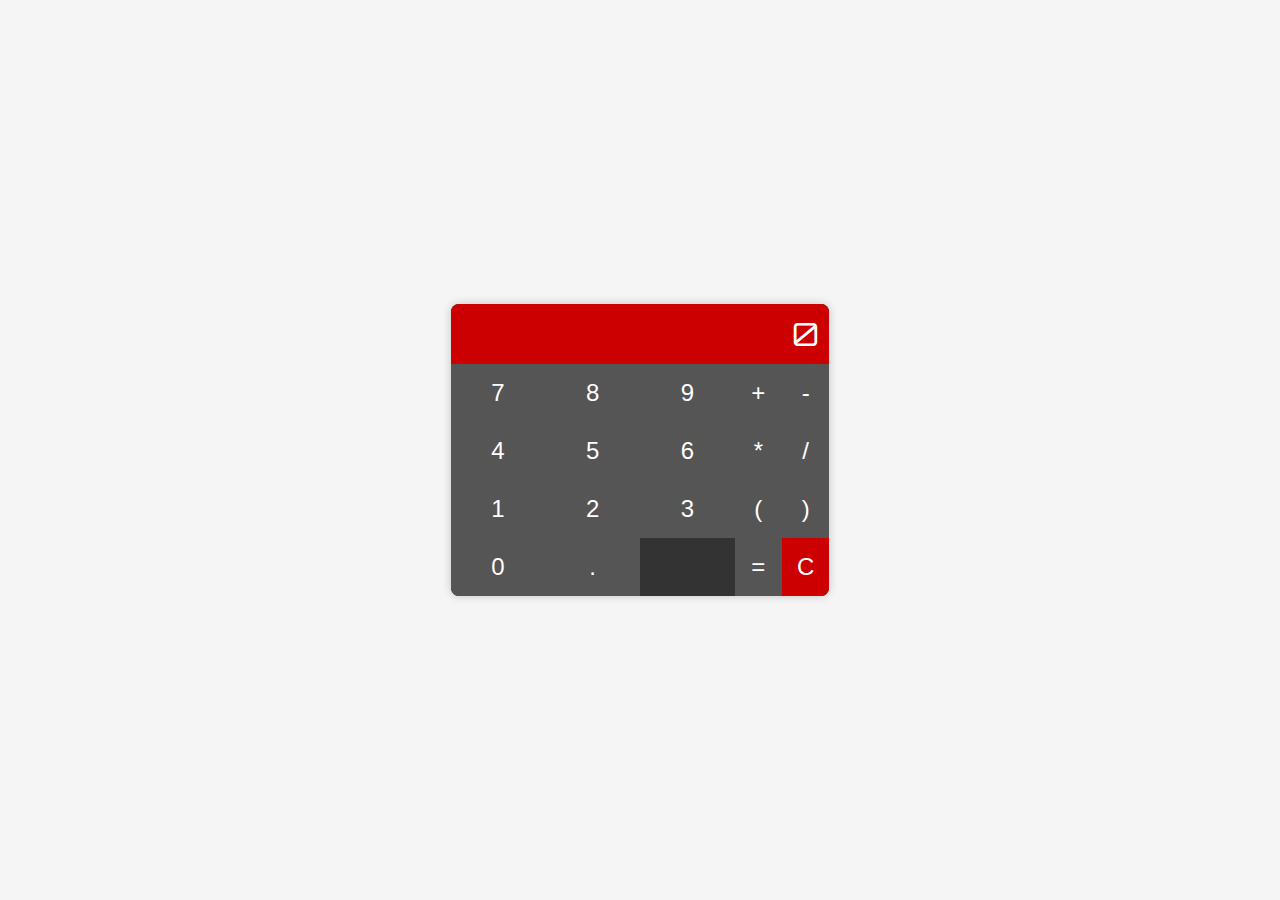
<file: lab4/calc/index.html>
<!DOCTYPE html>
<html lang="ru">
<head>
    <meta charset="UTF-8">
    <meta name="viewport" content="width=device-width, initial-scale=1.0">
    <meta http-equiv="X-UA-Compatible" content="ie=edge">
    <link href="https://fonts.googleapis.com/css2?family=Orbitron&display=swap" rel="stylesheet">
    <link href="https://fonts.googleapis.com/css2?family=Prompt&display=swap" rel="stylesheet">
    <link rel="stylesheet" href="style.css">
    <script src="main.js" defer></script>
    <title>Калькулятор</title>
</head>
<body>
    <main>
        <div class="calc-container">
            <div class="screen">
                <span></span>
            </div>
            <div class="buttons">
                <div class="digits">
                    <button class="key digit">7</button>
                    <button class="key digit">8</button>
                    <button class="key digit">9</button>
                    <button class="key digit">4</button>
                    <button class="key digit">5</button>
                    <button class="key digit">6</button>
                    <button class="key digit">1</button>
                    <button class="key digit">2</button>
                    <button class="key digit">3</button>
                    <button class="key digit">0</button>
                    <button class="key digit">.</button>
                </div>
                <div class="other">
                    <button class="key operation">+</button>
                    <button class="key operation">-</button>
                    <button class="key operation">*</button>
                    <button class="key operation">/</button>
                    <button class="key bracket">(</button>
                    <button class="key bracket">)</button>
                    <button class="key result">=</button>
                    <button class="key clear">C</button>
                </div>
            </div>
        </div>
    </main>
</body>
</html>
</file>
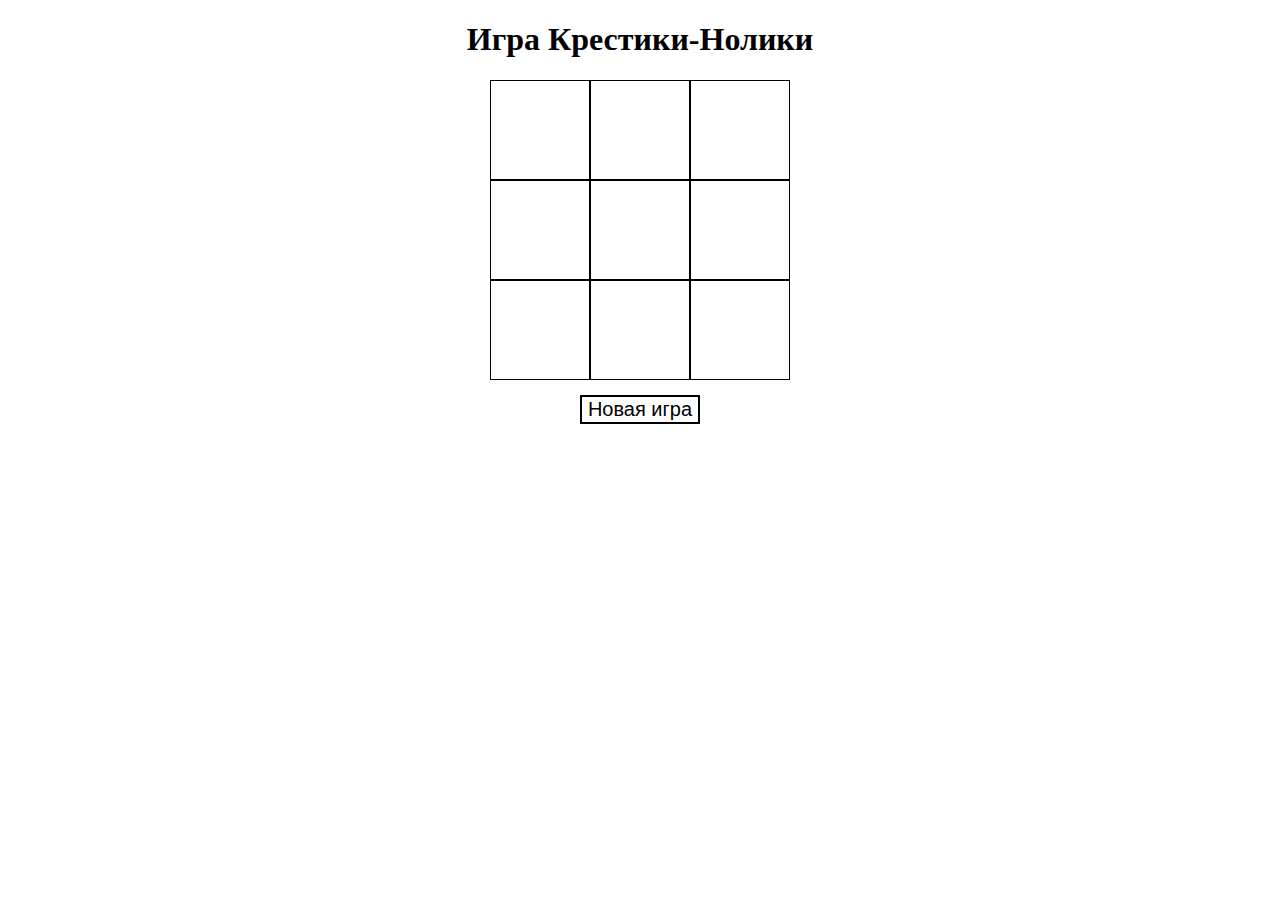
<file: lab4/tic-tac-toe/index.html>
<!DOCTYPE html>
<html lang="en">

<head>
    <meta charset="UTF-8">
    <meta name="viewport" content="width=device-width, initial-scale=1.0">
    <title>Игра Крестики-Нолики</title>
    <link rel="stylesheet" href="style.css">
</head>

<body>
    <main>
        <div id="game">
            <h1>Игра Крестики-Нолики</h1>
            <div class="messages"></div>
            <div id="board"></div>
            <button class="btn">Новая игра</button>
        </div>
    </main>
    <script src="main.js"></script>
</body>

</html>
</file>
<file: lab11/style.css>
body {
    margin: 0;
    font-family: 'Roboto', sans-serif;
}

.main-menu ul {
    list-style: none;
    padding: 0;
    margin: 0;
}

.main-menu li {
    display: inline;
    margin-right: 10px;
}

.main-menu li:last-child {
    margin-right: 0;
}

.header {
    background-color: black;
    color: white;
    padding: 20px 0;
    font-size: 1.25rem;
    font-weight: bold;
    background-image: url(images/background.jpg);
    background-repeat: no-repeat;
    background-size: cover;
}

.container {
    max-width: 75%;
    margin: 0 auto;
}

.main-menu a {
    text-decoration: none;
    color: white;
}

main p {
    text-align: justify;
}

p {
    text-align: left;
}

.footer {
    background-color: black;
    color: white;
    padding: 20px 0;
    margin-top: 20px;
}

.avatar {
    height: 300px;
    text-align: center;
    background-image: url(images/background1.png);
    background-repeat: no-repeat;
    background-position: center;
}

.avatar img{
    height: 100%;
}

.btn {
    border: 2px solid black;
    border-radius: 5px;
    padding: 10px;
    text-decoration: none;
    color: black;
    font-size: 1.25 rem;
    display: inline-block;
    transition: color 1s, border-color 1s;
}

.btn-white {
    color:white !important;
    border-color: white !important;
}

.btn:hover {
    color: blue;
    border-color: blue;
}

.text-right {
    text-align: right;
}

table {
    border-collapse: collapse;
}

table, th, td {
    border: 1px solid black;
}

th, td {
    text-align: center;
    padding: 5px;
}

.text-center {
    text-align: center;
}

.text-upper {
    text-transform: uppercase;
}
</file>
<file: lab5/styles.css>
body {
    margin: 0;
    background-color: #F2F5F1;
}

.header {
    background-color: #1d3557;
    color: white;
    font-size: 40px;
    padding: 20px;
    padding-left: 50px;
}

.header > nav {
    display: flex;
}

.title {
    margin-left: 20px;
}

.logo {
    max-height: 50px;
}

.container {
    max-width: 1000px;
    margin: 0 auto;
    padding: 0 20px;
}

.facts-list-item {
    margin-top: 20px;
    background-color: #d7d7d7;
}

.item-content {
    padding: 20px;
}

.item-footer {
    display: flex;
    padding: 10px;
    background-color: #1d3557;
    color: white;
    font-weight: bold;
}

.author-name {
    flex-grow: 1;
}

.upvotes {
    background-image: url('images/upvote_white.png');
    background-position: left;
    background-size: contain;
    background-repeat: no-repeat;
    padding-left: 30px;
}

.pagination-info {
    margin-top: 20px;
    font-weight: bold;
    display: flex;
}

.current-interval-info {
    margin-left: auto;
}

.per-page-btn {
    background-color: white;
    font-size: 20px;
    border: 1px solid black;
}

.pagination {
    display: flex;
    justify-content: space-between;
    margin: 40px 0;
    height: 40px;
}

.btn {
    background-color: #e63946;
    padding: 0 10px;
    font-size: 100%;
    font-weight: bold;
    color: white;
    outline: none;
    cursor: pointer;
    height: 100%;
    border: 5px solid #e63946;
    box-sizing: border-box;
}

.btn:hover {
    background-color: #F2F5F1;
    color: black;
}

.active {
    background-color: #F2F5F1;
    color: black;
}

.first-page-btn, .last-page-btn {
    width: 250px;
}

.pages-btns > button {
    margin-right: 5px;
}

.search-form {
    margin: 40px 0;
    display: flex;
    position: relative;
}

.search-field {
    flex-grow: 1;
    height: 40px;
    border: 5px solid #e63946;
    box-sizing: border-box;
    padding: 0 20px;
    font-size: 100%;
    outline: none;
}

.search-btn {
    padding: 0 20px;
    font-size: 100%;
    font-weight: bold;
    background-color: #e63946;
    border: 5px solid #e63946;
    border-left: none;
    color: white;
    outline: none;
    cursor: pointer;
    box-sizing: border-box;
}

.search-btn:hover {
    background-color: #F2F5F1;
    color: black;
}

.autocomplete-list {
    position: absolute;
    display: none;
    width: 100%;
    max-height: 200px;
    overflow-y: auto;
    border: 5px solid #e63946;
    border-top: none;
    background-color: #f1f1f1;
    margin-top: 36px;
  }
  
  .autocomplete-item {
    padding: 8px;
    cursor: pointer;
  }
  
  .autocomplete-item:hover {
    background-color: #d7d7d7;
  }
</file>
<file: lab6/style.css>
body {
    background-color: #a1c2d1;
}

.bg-pink {
    background-color: #f171a1;
}

.bg-white {
    background-color: #f1ebf5;
}

.bg-purple {
    background-color: #b29bc7;
}

.bg-darken {
    background-color: #86a0ac;
}

.text-pink {
    color: #e64298;
}

.img-circle {
    width: 100%;
    object-fit: cover;
}

/* .about-text {
    font-size: 3vw;
} */

.haha {
    max-width: 75%;
}

.hg {
    justify-content: center;
}

.icons {
    color: #f171a1;
}

.card-body {
    border: 5px dotted #f171a1;
    border-radius: 10px;
}
</file>
<file: lab4/calc/style.css>
body {
    font-family: 'Prompt', sans-serif;
    margin: 0;
    display: flex;
    align-items: center;
    justify-content: center;
    height: 100vh;
    background-color: #f5f5f5;
}

main {
    display: flex;
    flex-direction: column;
    align-items: center;
}

.calc-container {
    background-color: #333;
    border-radius: 8px;
    overflow: hidden;
    box-shadow: 0 0 10px rgba(0, 0, 0, 0.2);
}

.screen {
    background-color: #cc0000; 
    color: white;
    font-family: 'Orbitron', sans-serif;
    font-size: 2em;
    padding: 10px;
    text-align: right;
    overflow: hidden;
}

.buttons {
    display: grid;
    grid-template-columns: repeat(4, 1fr);
}

.key {
    background-color: #555;
    border: none;
    color: white;
    font-size: 1.5em;
    padding: 15px;
    cursor: pointer;
    transition: background-color 0.3s;
}

.key:hover {
    background-color: #777;
}

.digits {
    grid-column: span 3;
    display: grid;
    grid-template-columns: repeat(3, 1fr);
}

.other {
    display: grid;
    grid-template-columns: repeat(2, 1fr);
}

.clear {
    background-color: #cc0000;
}
</file>
<file: lab4/tic-tac-toe/style.css>
#game {
    width: 500px;
    height: 500px;
    margin: auto;
    text-align: center;
  }
  
  #board {
    width: 300px;
    height: 300px;
    margin: auto;
    display: flex;
    flex-wrap: wrap;
  }
  
  .cell {
    height: 100px;
    width: 100px;
    border: 1px solid #000;
    box-sizing: border-box;
    font-size: 90px;
  }
  
  .btn {
    margin-top: 15px;
    background-color: #fff;
    border: 2px solid #000;
    font-size: 20px;
  }
  
  .message {
    border: 1px solid black;
    max-width: 160px;
    padding: 10px;
    margin: 3px auto;
  }
  
  .error{
    background-color: #c81e1e;
    border-color: #620202;
  }
  
  .success {
    background-color: #16cf01;
    border-color: #014f08;
  }
</file>
<file: to-do-list/styles.css>
.actions > * {
    margin-right: 0.5rem;
}

.actions > *:last-child {
    margin-right: 0;
}

.actions i {
    font-family: FontAwesome;
}

.move-to-do, .move-done, .move-to-do:hover, .move-done:hover {
    text-decoration: none;
    color: black;
}

.task:hover .actions {
    visibility: visible !important;
}

#to-do-list .move-to-do, #done-list .move-done {
    display: none;
}
</file>
